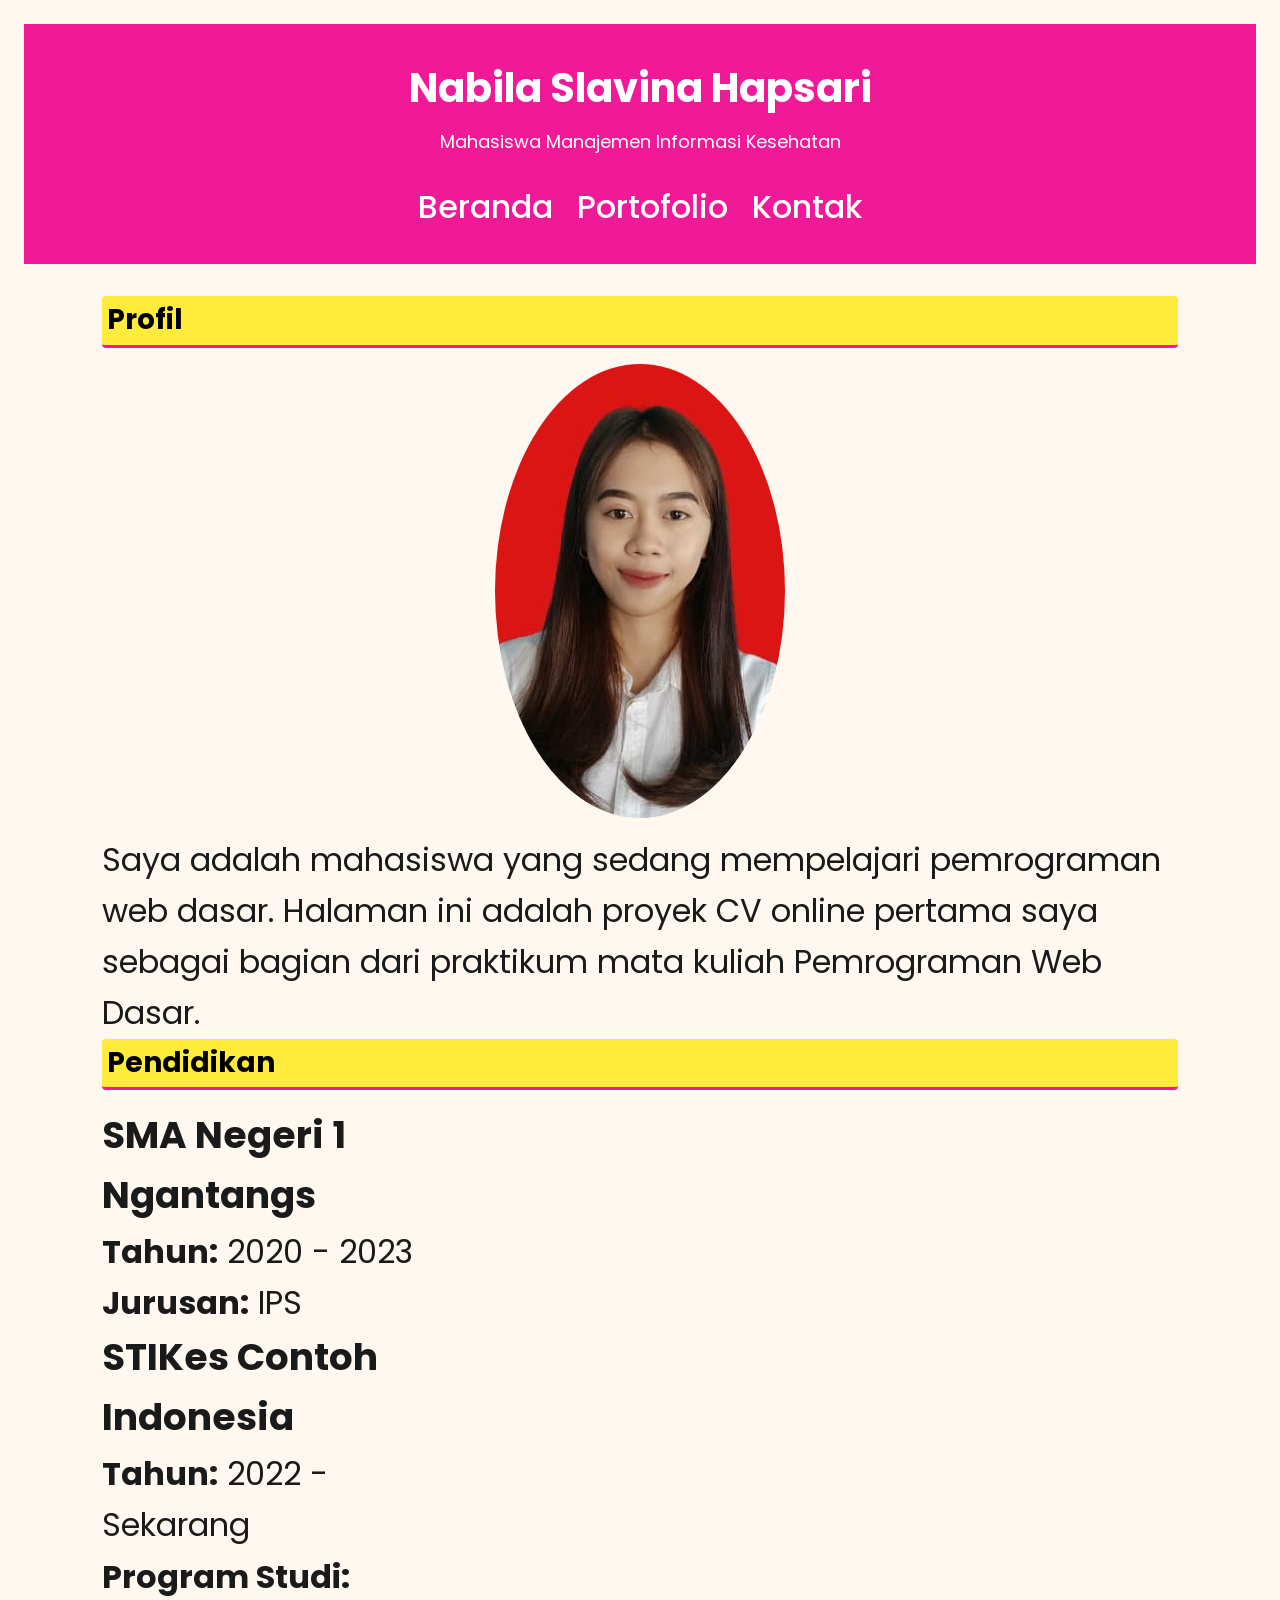
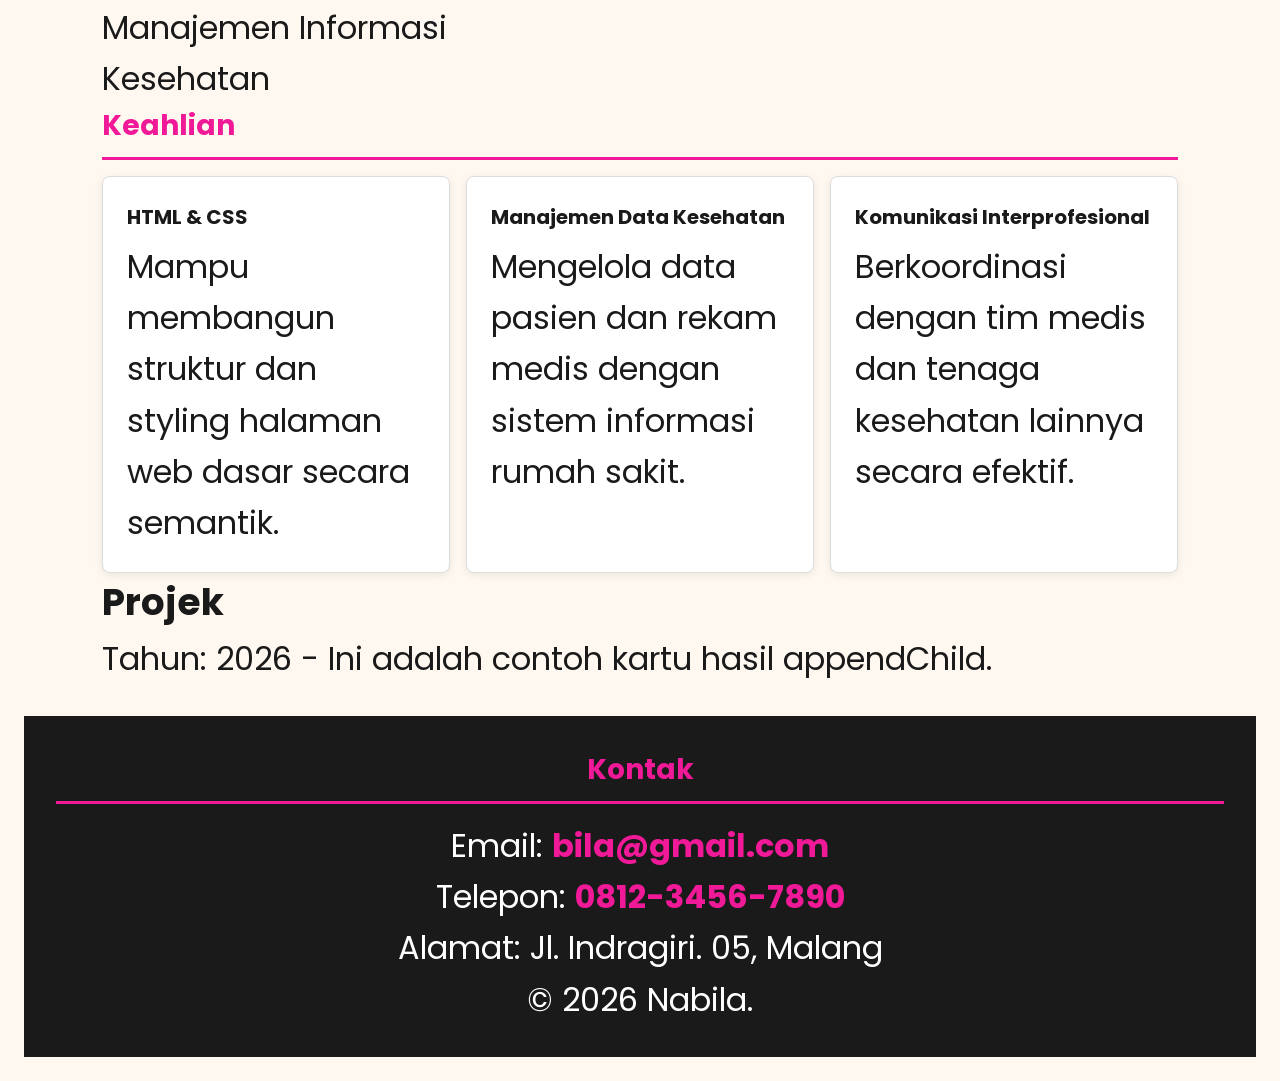
<file: index.html>
<!DOCTYPE html>
<html lang="id">
<head>
    <meta charset="UTF-8">
    <meta name="viewport" content="width=device-width, initial-scale=1.0">
    <title>CV - Nabila</title>
    <link href="https://fonts.googleapis.com/css2?family=Poppins:wght@400;600&display=swap" rel="stylesheet">
    <link rel="stylesheet" href="css/style.css">
</head>
<body>
    <header>
        <h1>Nabila Slavina Hapsari</h1>
        <p>Mahasiswa Manajemen Informasi Kesehatan</p>
        <nav>
            <ul>
                <li><a href="index.html">Beranda</a></li>
                <li><a href="portofolio.html">Portofolio</a></li>
                <li><a href="#kontak">Kontak</a></li>
            </ul>
        </nav>
    </header>

    <main>
        <section id="profil">
            <h2>Profil</h2>
            <img src="media/bila.jpg" alt="Foto profil Nama Mahasiswa">
            <p>Saya adalah mahasiswa yang sedang mempelajari pemrograman web dasar. 
            Halaman ini adalah proyek CV online pertama saya sebagai bagian dari praktikum 
            mata kuliah Pemrograman Web Dasar.</p>
        </section>

        <section id="pendidikan">
            <h2>Pendidikan</h2>
            <div class="kartu-container">
                <article class="#">
                    <h3>SMA Negeri 1 Ngantangs</h3>
                    <p><strong>Tahun:</strong> 2020 - 2023</p>
                    <p><strong>Jurusan:</strong> IPS</p>
                    <h3>STIKes Contoh Indonesia</h3>
                    <p><strong>Tahun:</strong> 2022 - Sekarang</p>
                    <p><strong>Program Studi:</strong> Manajemen Informasi Kesehatan</p>
                </article>
            </div>
        </section>

        <section id="keahlian">
            <h2>Keahlian</h2>
            <div class="kartu-container">
                <article class="kartu">
                    <h3>HTML & CSS</h3>
                    <p>Mampu membangun struktur dan styling halaman web dasar secara semantik.</p>
                </article>
                <article class="kartu">
                    <h3>Manajemen Data Kesehatan</h3>
                    <p>Mengelola data pasien dan rekam medis dengan sistem informasi rumah sakit.</p>
                </article>
                <article class="kartu">
                    <h3>Komunikasi Interprofesional</h3>
                    <p>Berkoordinasi dengan tim medis dan tenaga kesehatan lainnya secara efektif.</p>
                </article>
            </div>
        </section>
    </main>

    <footer id="kontak">
        <h2>Kontak</h2>
        <p>Email: <strong>bila@gmail.com</strong></p>
        <p>Telepon: <strong>0812-3456-7890</strong></p>
        <p>Alamat: Jl. Indragiri. 05, Malang</p>
        <p>&copy; 2026 Nabila.</p>
    </footer>

<script src="js/script.js"></script>

</body>
</html>
</file>
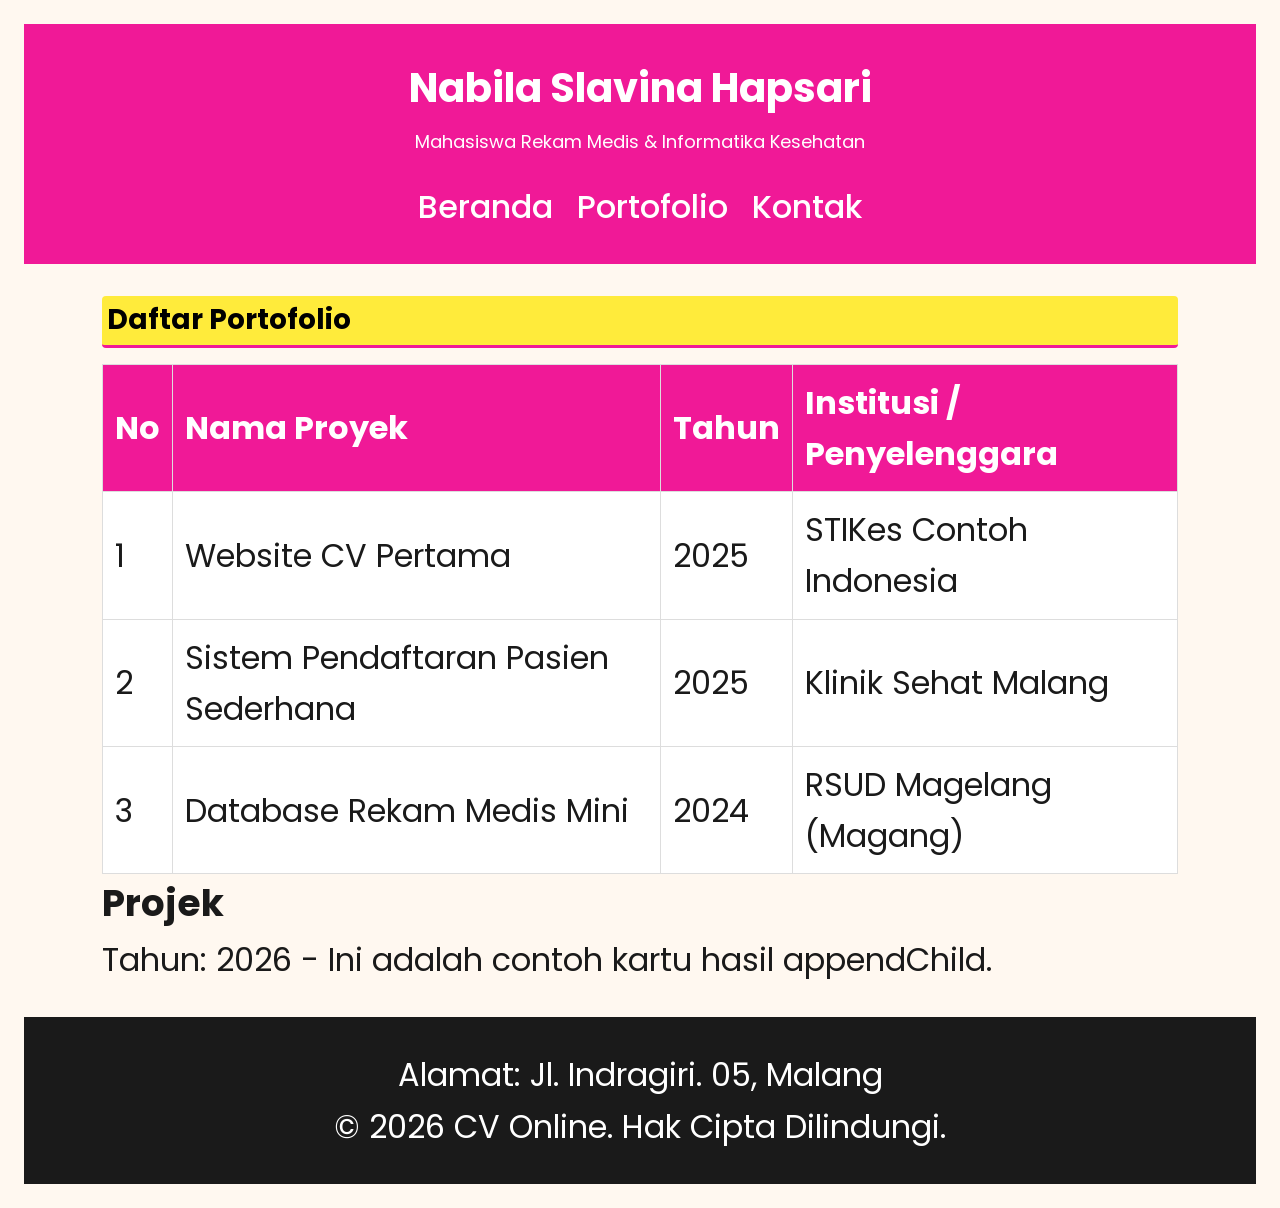
<file: portofolio.html>
<!DOCTYPE html>
<html lang="id">
<head>
    <meta charset="UTF-8">
    <meta name="viewport" content="width=device-width, initial-scale=1.0">
    <title>Portofolio - Nabila</title>
    <link href="https://fonts.googleapis.com/css2?family=Poppins:wght@400;600&display=swap" rel="stylesheet">
    <link rel="stylesheet" href="css/style.css">
</head>
<body>
    <header>
        <h1>Nabila Slavina Hapsari</h1>
        <p>Mahasiswa Rekam Medis & Informatika Kesehatan</p>
        <nav>
            <ul>
                <li><a href="index.html">Beranda</a></li>
                <li><a href="portofolio.html">Portofolio</a></li>
                <li><a href="index.html#kontak">Kontak</a></li>
            </ul>
        </nav>
    </header>

    <main>
        <h2>Daftar Portofolio</h2>
        <table border ="1">
            <thead>
                <tr>
                    <th scope="col">No</th>
                    <th scope="col">Nama Proyek</th>
                    <th scope="col">Tahun</th>
                    <th scope="col">Institusi / Penyelenggara</th>
                </tr>
            </thead>
            <tbody>
                <tr>
                    <td>1</td>
                    <td>Website CV Pertama</td>
                    <td>2025</td>
                    <td>STIKes Contoh Indonesia</td>
                </tr>
                <tr>
                    <td>2</td>
                    <td>Sistem Pendaftaran Pasien Sederhana</td>
                    <td>2025</td>
                    <td>Klinik Sehat Malang</td>
                </tr>
                <tr>
                    <td>3</td>
                    <td>Database Rekam Medis Mini</td>
                    <td>2024</td>
                    <td>RSUD Magelang (Magang)</td>
                </tr>
            </tbody>
        </table>
    </main>

    <footer>
        <p>Alamat: Jl. Indragiri. 05, Malang</p>
        <p>&copy; 2026 CV Online. Hak Cipta Dilindungi.</p>
    </footer>
<script src="js/script.js"></script>
</body>
</html>
</file>
<file: css/style.css>
* {
    margin: 0;
    padding: 0;
    box-sizing: border-box;
}

body {
    font-family: 'Poppins', sans-serif;
    background-color: #FFF8F0;
    color: #1a1a1a;
    line-height: 1.6;
    font-size: 1.5rem;
    padding: 1.5rem;
}

header {
    background-color: #f01997;
    color: #FFFFFF;
    text-align: center;
    padding: 2rem 1rem;
}

header h1 {
    color: #FFFFFF;
    font-size: 2.5rem;
    margin-bottom: 0.5rem;
}

header p {
    font-size: 1.125rem;
}

nav ul {
    list-style: none;
    margin-top: 1.5rem;
    display: block;
    text-align: center;
}

nav ul li {
    margin-bottom: 1rem;
}

nav ul li a {
    color: #FFFFFF;
    text-decoration: none;
    font-weight: 500;
}

main {
    max-width: 90%;
    margin: 2rem auto;
    padding: 0 1rem;
}

h2 {
    color: #f01997;
    font-size: 1.75rem;
    margin-bottom: 1rem;
    border-bottom: 0.2rem solid #f01997;
    padding-bottom: 0.5rem;
}

.kartu-container {
    display: grid;
    grid-template-columns: 1fr;
    gap: 1rem;
}

.kartu {
    background-color: #FFFFFF;
    padding: 1.5rem;
    border: 1px solid #DDDDDD;
    border-radius: 0.5rem;
    box-shadow: 0 0.125rem 0.5rem rgba(0, 0, 0, 0.08);
}

.kartu h3 {
    color: #1a1a1a;
    font-size: 1.25rem;
    margin-bottom: 0.5rem;
}

img {
    max-width: 100%;
    height: auto;
    display: block;
    margin: 1rem auto;
    border-radius: 50%;
}

table {
    width: 100%;
    border-collapse: collapse;
    margin-top: 1rem;
    background-color: #FFFFFF;
}

thead {
    background-color: #f01997;
    color: #FFFFFF;
}

th,
td {
    padding: 0.75rem;
    text-align: left;
    border: 1px solid #DDDDDD;
}

footer {
    background-color: #1a1a1a;
    color: #FFFFFF;
    text-align: center;
    padding: 2rem;
    margin-top: 2rem;
}

footer strong {
    color: #f01997;
}

@media (min-width: 768px) {

    body {
        font-size: 2rem;
    }

    nav ul {
        display: flex;
        justify-content: center;
        gap: 1.5rem;
    }

    nav ul li {
        margin-bottom: 0;
    }

    .kartu-container {
        grid-template-columns: 1fr 1fr;
    }
}

@media (min-width: 1024px) {
       .kartu-container {
        grid-template-columns: 1fr 1fr 1fr;
    }
}

@media (max-width: 768px) and (orientation: landscape) {

    header {
        padding: 1rem;
    }

    header h1 {
        font-size: 2rem;
    }
}
.highlight {
    background-color: #ffeb3b; /* Warna kuning stabilo */
    color: #000;
    padding: 2px 5px;
    border-radius: 4px;
}
</file>
